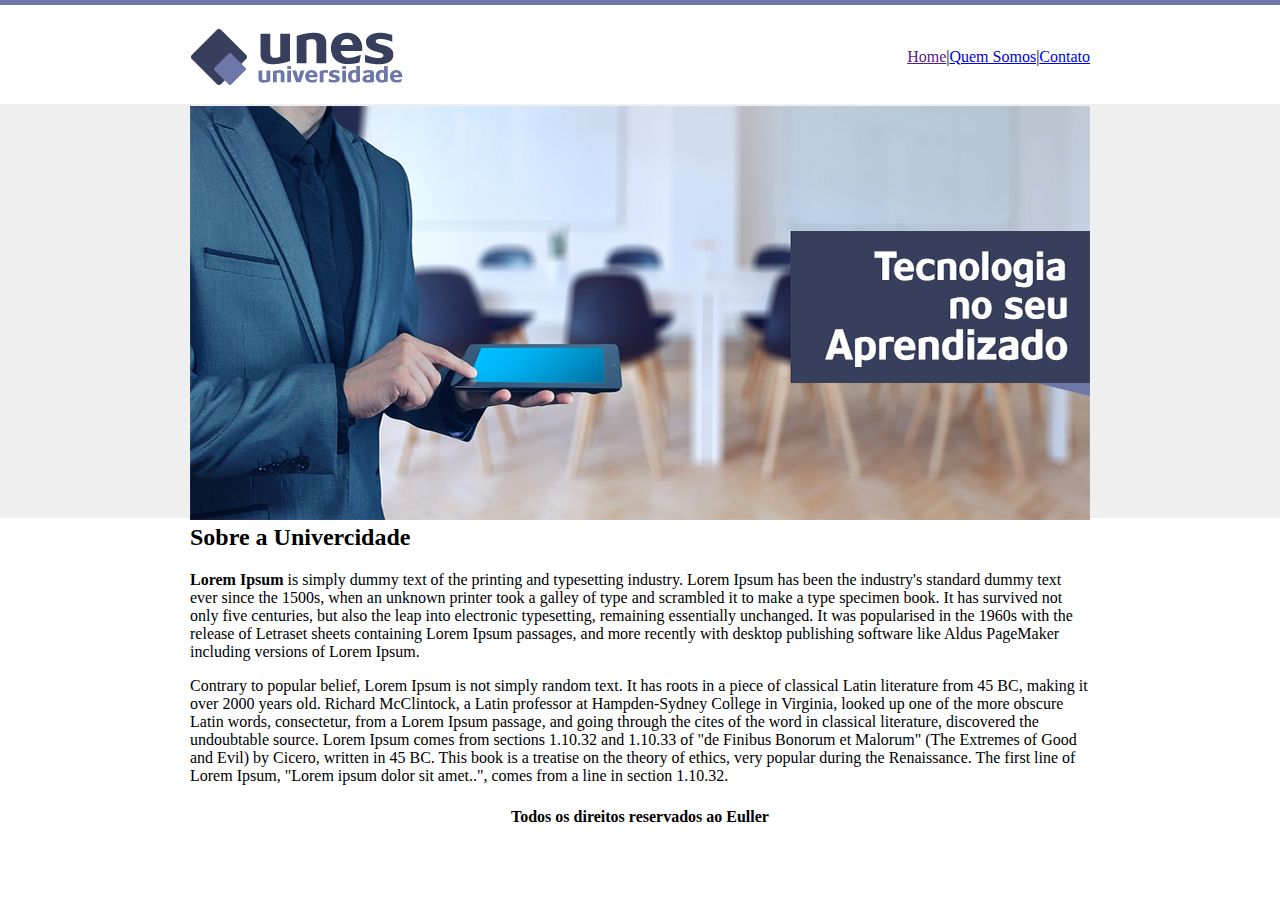
<file: Projeto_secao3/index.html>
<!doctype hmtl>
<!DOCTYPE html>
<html>
<head>
	<title>Unes - Pagina Principal</title>
	<meta charset="utf-8">
</head>

	<body background="imagens/fundo.png">
			<table border = "0" width="900" align="center">

			<tr>
				<td height="93"><img src="imagens/logo.png"></td>
				<td align="right"><a href="">Home</a>|<a href="Quem_somos.html">Quem Somos</a>|<a href="Contato.html">Contato</a></td>
			</tr>

			<tr>
				<td colspan="2">
					<img src="imagens/capa.png">
				</td>
			</tr>
			<tr>
				<td height="200" colspan="2">
					
					<h2>Sobre a Univercidade</h2>
					<p>
						<strong> Lorem Ipsum</strong> is simply dummy text of the printing and typesetting industry. Lorem Ipsum has been the industry's standard dummy text ever since the 1500s, when an unknown printer took a galley of type and scrambled it to make a type specimen book. It has survived not only five centuries, but also the leap into electronic typesetting, remaining essentially unchanged. It was popularised in the 1960s with the release of Letraset sheets containing Lorem Ipsum passages, and more recently with desktop publishing software like Aldus PageMaker including versions of Lorem Ipsum.
					</p>

					<p>
						Contrary to popular belief, Lorem Ipsum is not simply random text. It has roots in a piece of classical Latin literature from 45 BC, making it over 2000 years old. Richard McClintock, a Latin professor at Hampden-Sydney College in Virginia, looked up one of the more obscure Latin words, consectetur, from a Lorem Ipsum passage, and going through the cites of the word in classical literature, discovered the undoubtable source. Lorem Ipsum comes from sections 1.10.32 and 1.10.33 of "de Finibus Bonorum et Malorum" (The Extremes of Good and Evil) by Cicero, written in 45 BC. This book is a treatise on the theory of ethics, very popular during the Renaissance. The first line of Lorem Ipsum, "Lorem ipsum dolor sit amet..", comes from a line in section 1.10.32.
					</p>

				</td>
			</tr>

			<tr>
				
				<td height="80" colspan="2" align="center">
					<h4> Todos os direitos reservados ao Euller</h4>
				</td>
			</tr>

	</body>

</html>
</file>
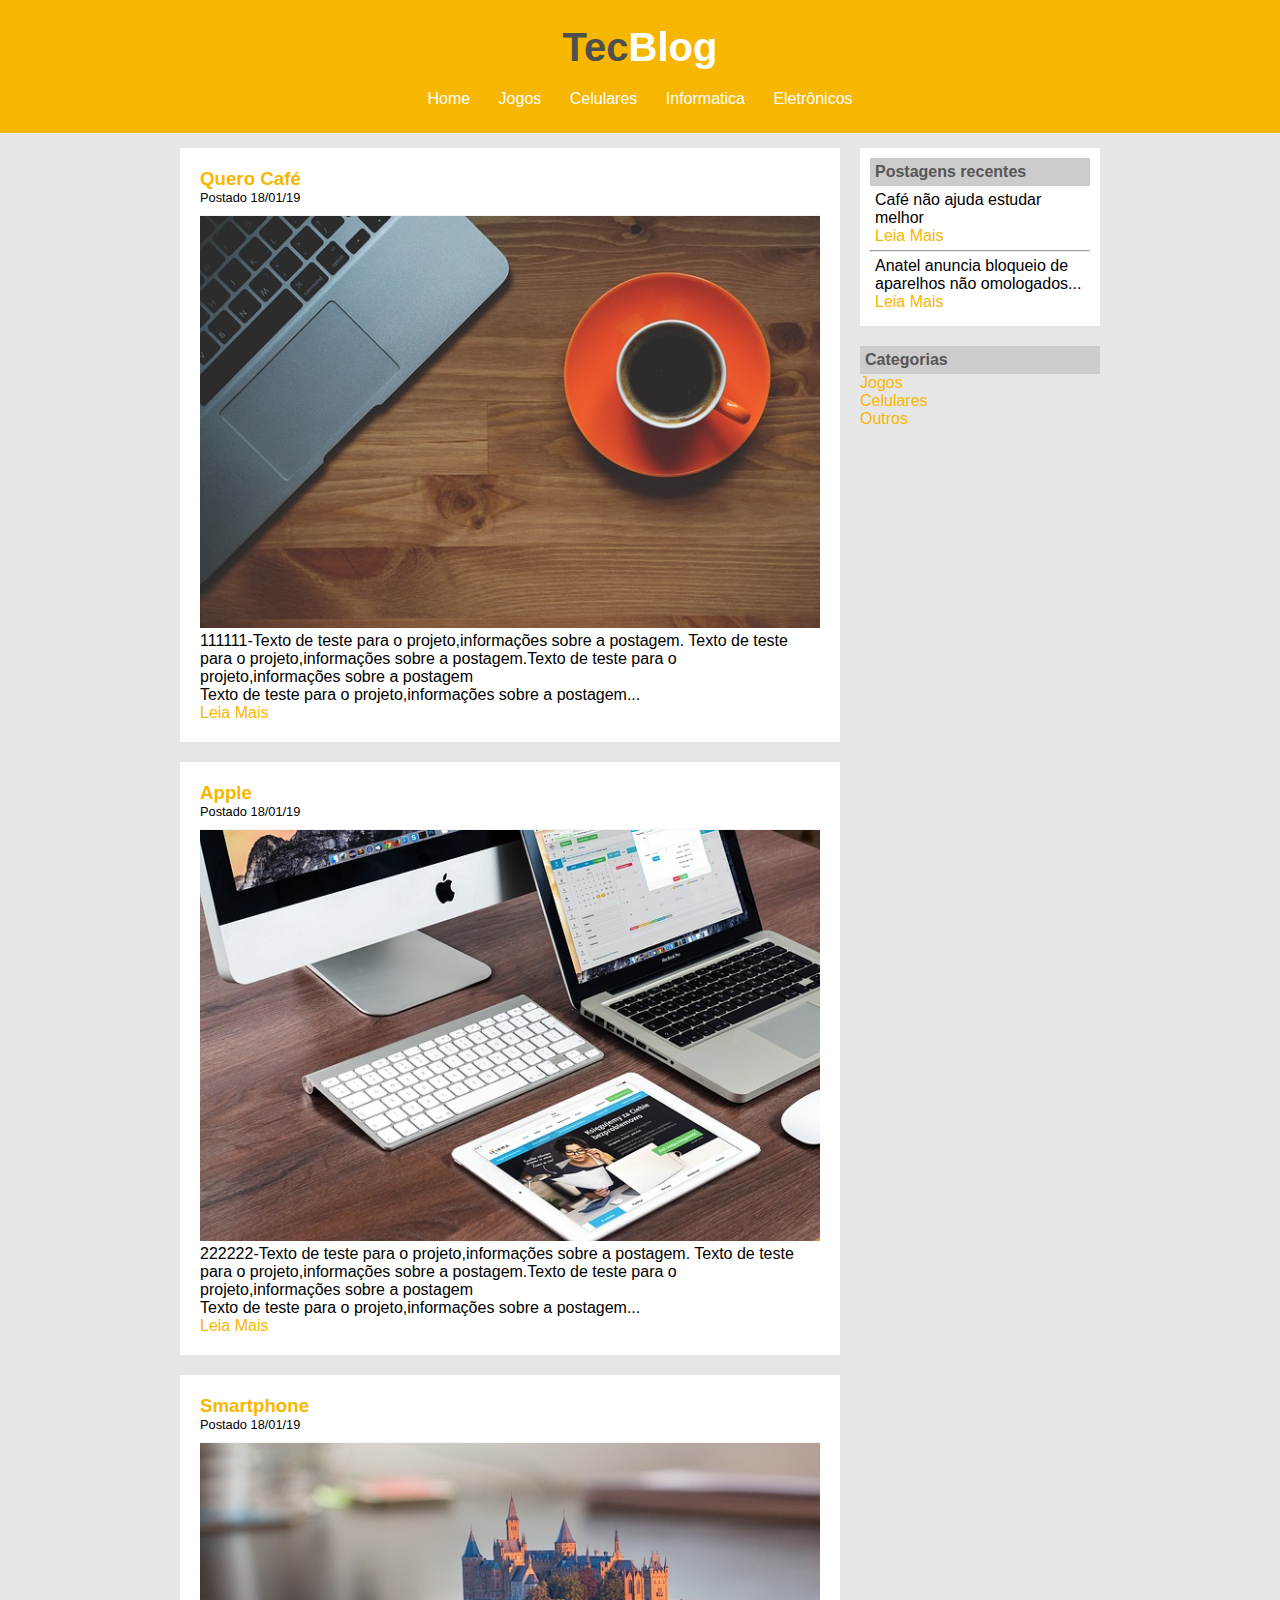
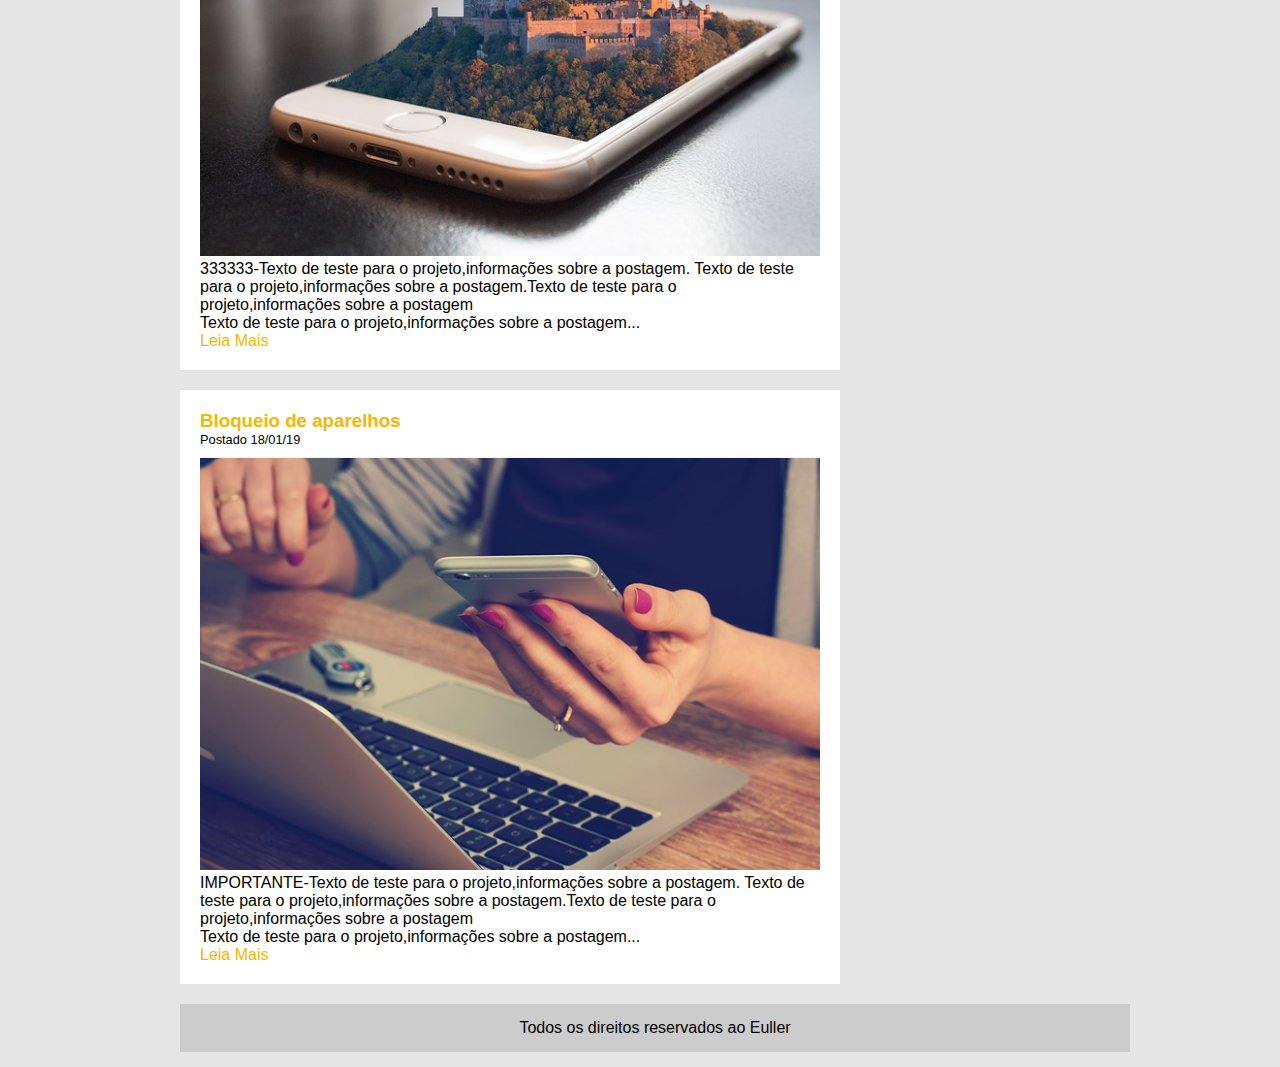
<file: Projeto_secao4/index.html>
<!DOCTYPE html>
<html>
<head>
	<title>
		TecBlog - O seu Blog de tecnologia
	</title>
	<meta charset="utf-8">
	<link rel="stylesheet" type="text/css" href="css/estilo.css">
</head>
<body>
<div id="area_cabecalho">
	<div id="area_logo">
		<h1>Tec<span class="branco">Blog</span></h1>
	</div>
	<div id="area_menu">
		<a href="index.html">Home</a>
		<a href="jogos.html">Jogos</a>
		<a href="celulares.html">Celulares</a>
		<a href="informatica.html">Informatica</a>
		<a href="">Eletrônicos</a>
	</div>
</div>
<div id="area_principal">
	<div id="postagens">
		<!-- postagem -->
		<div class="postagem">
			<h3>Quero Café</h3>
			<span class="datapostagem">Postado 18/01/19</span>
			<img width="620" src="Imagens/imagem1.jpg">
			<p>111111-Texto de teste para o projeto,informações sobre a postagem.
			Texto de teste para o projeto,informações sobre a postagem.Texto de teste para o projeto,informações sobre a postagem</p>
			<p>Texto de teste para o projeto,informações sobre a postagem...</p>
			<a href="postagem1.html">Leia Mais</a>
		</div>
		<!-- postagem -->
		<div class="postagem">
			<h3>Apple</h3>
			<span class="datapostagem">Postado 18/01/19</span>
			<img width="620" src="Imagens/imagem2.jpg">
			<p>222222-Texto de teste para o projeto,informações sobre a postagem.
			Texto de teste para o projeto,informações sobre a postagem.Texto de teste para o projeto,informações sobre a postagem</p>
			<p>Texto de teste para o projeto,informações sobre a postagem...</p>
			<a href="">Leia Mais</a>
		</div>
		<!-- Postagem2 -->
		<!-- postagem -->
		<div class="postagem">
			<h3>Smartphone</h3>
			<span class="datapostagem">Postado 18/01/19</span>
			<img width="620" src="Imagens/imagem3.jpg">
			<p>333333-Texto de teste para o projeto,informações sobre a postagem.
			Texto de teste para o projeto,informações sobre a postagem.Texto de teste para o projeto,informações sobre a postagem</p>
			<p>Texto de teste para o projeto,informações sobre a postagem...</p>
			<a href="">Leia Mais</a>
		</div>
		<!-- Postagem3 -->
		<!-- postagem -->
		<div class="postagem">
			<h3>Bloqueio de aparelhos</h3>
			<span class="datapostagem">Postado 18/01/19</span>
			<img width="620" src="Imagens/imagem4.jpg">
			<p>IMPORTANTE-Texto de teste para o projeto,informações sobre a postagem.
			Texto de teste para o projeto,informações sobre a postagem.Texto de teste para o projeto,informações sobre a postagem</p>
			<p>Texto de teste para o projeto,informações sobre a postagem...</p>
			<a href="">Leia Mais</a>
		</div>
		<!-- Postagem4 -->
	</div>
	<div id="lateral">
		<div class="Conteudo_lateral">
			<h4>Postagens recentes</h4>
			<div class="postagem_lateral">
				Café não ajuda estudar melhor
				<br>
				<a href="postagem1.html">Leia Mais</a>
			</div>
			<hr>
			<div class="postagem_lateral">
				Anatel anuncia bloqueio de aparelhos não omologados...
				<br>
				<a href="postagem1.html">Leia Mais</a>
			</div>
		</div>
		<div class="categorias">
			<h4> Categorias </h4>
			<a href="jogos.html">Jogos</a><br>
			<a href="celulares.html">Celulares</a><br>
			<a href="">Outros</a><br>
		</div>
	</div>
	<div id="rodape">
		Todos os direitos reservados ao Euller
	</div>
</div>



</body>
</html>
</file>
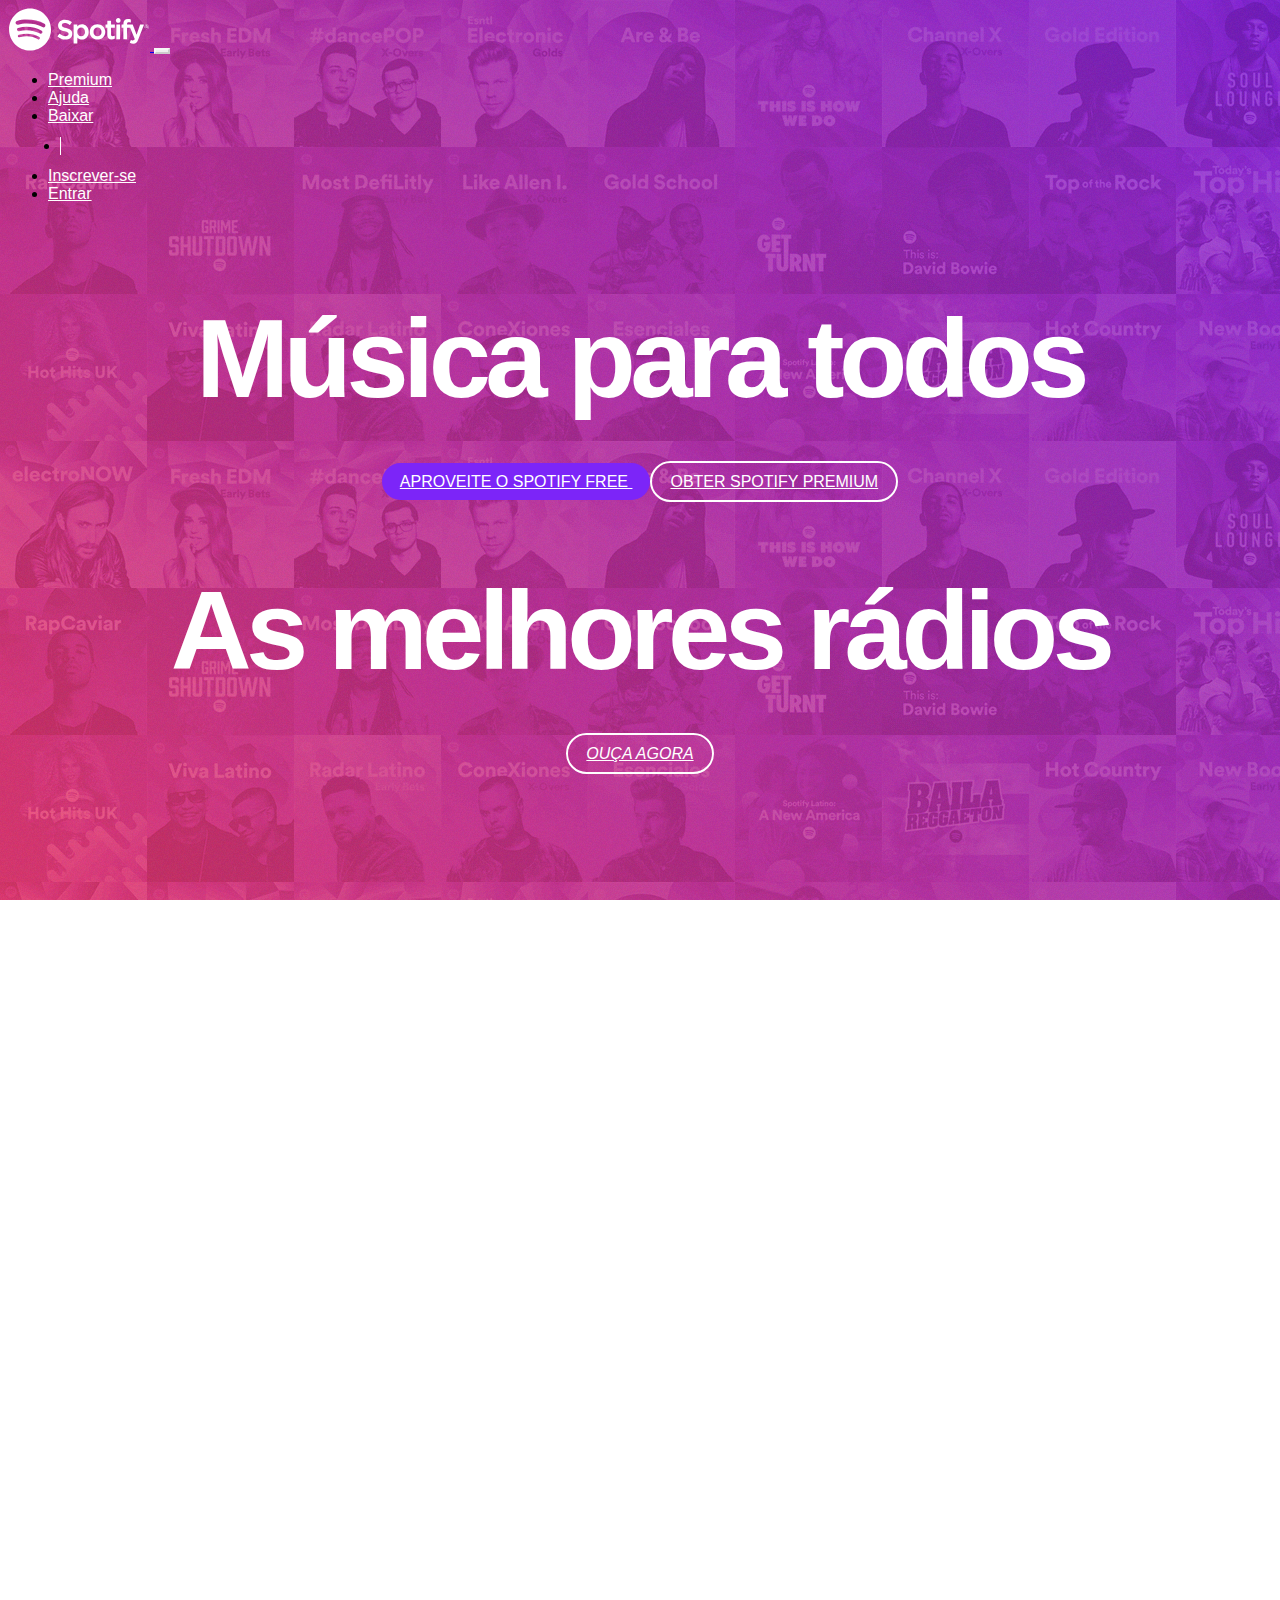
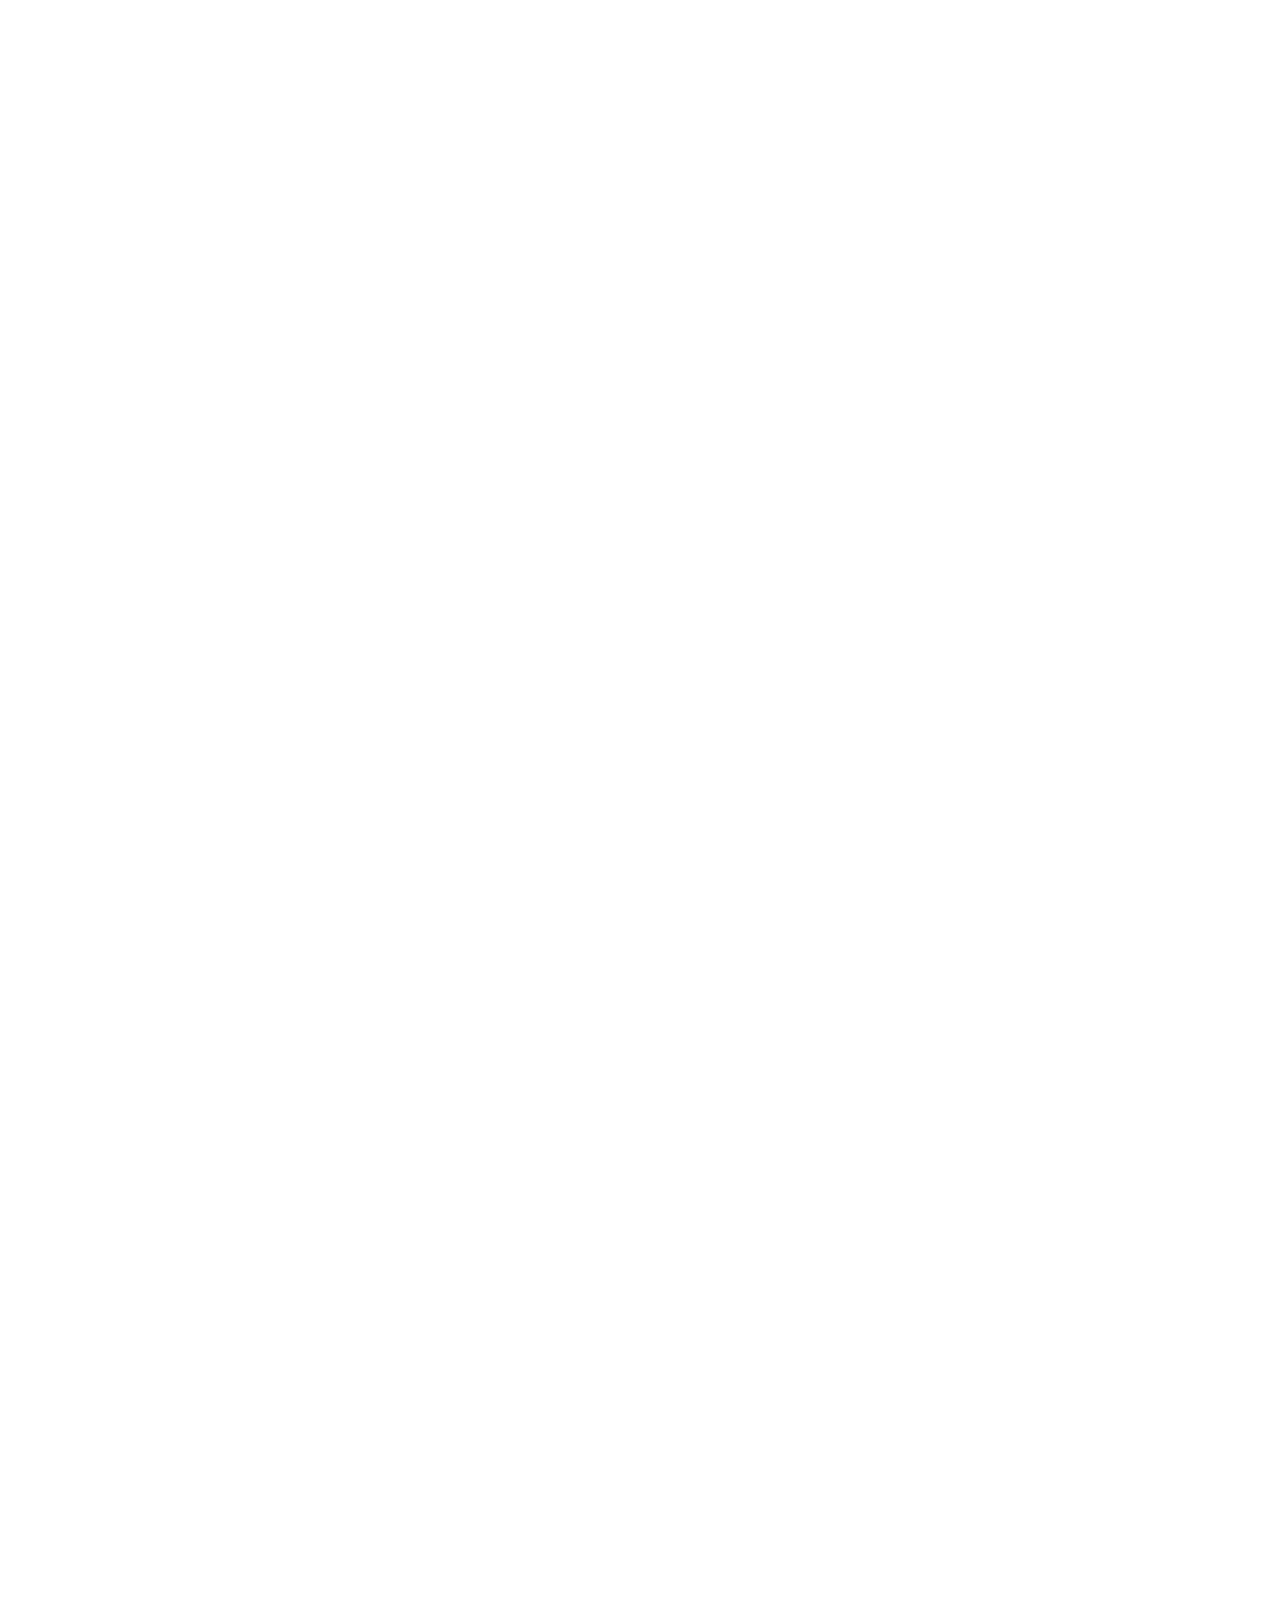
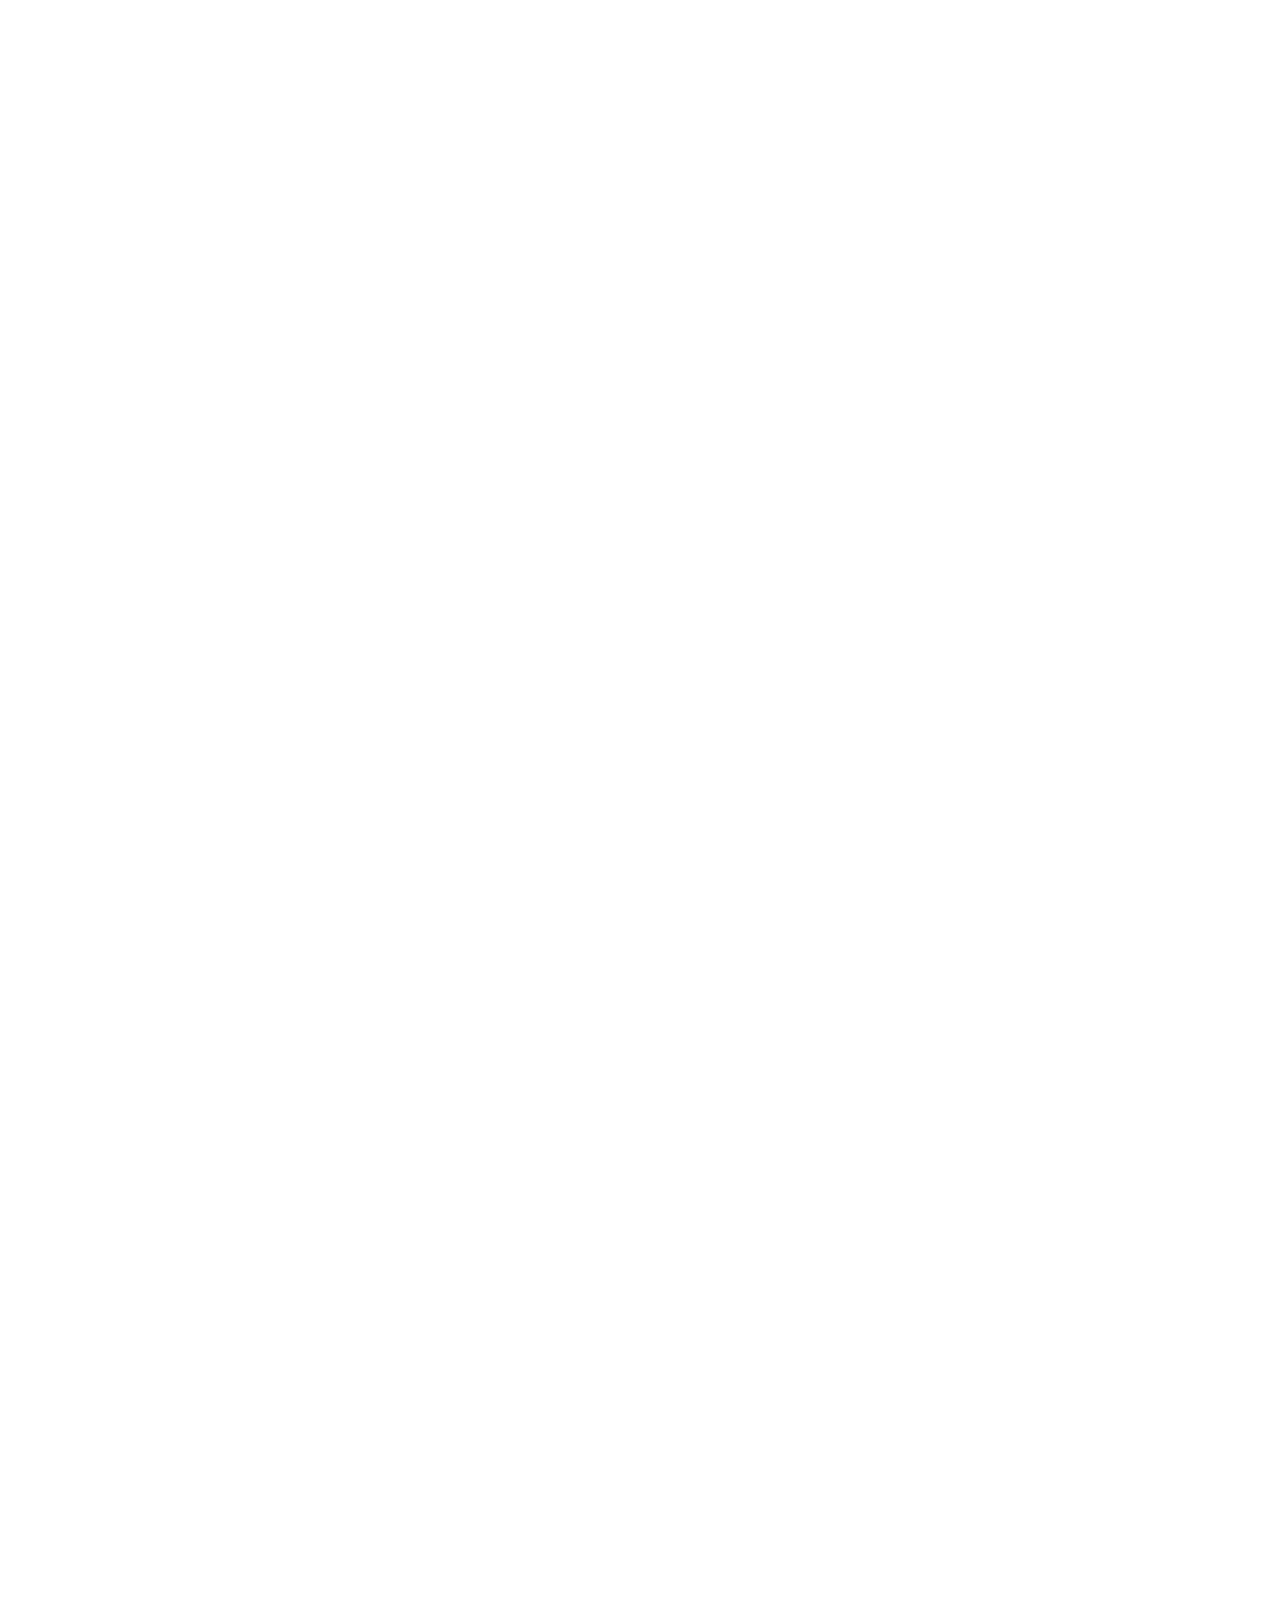
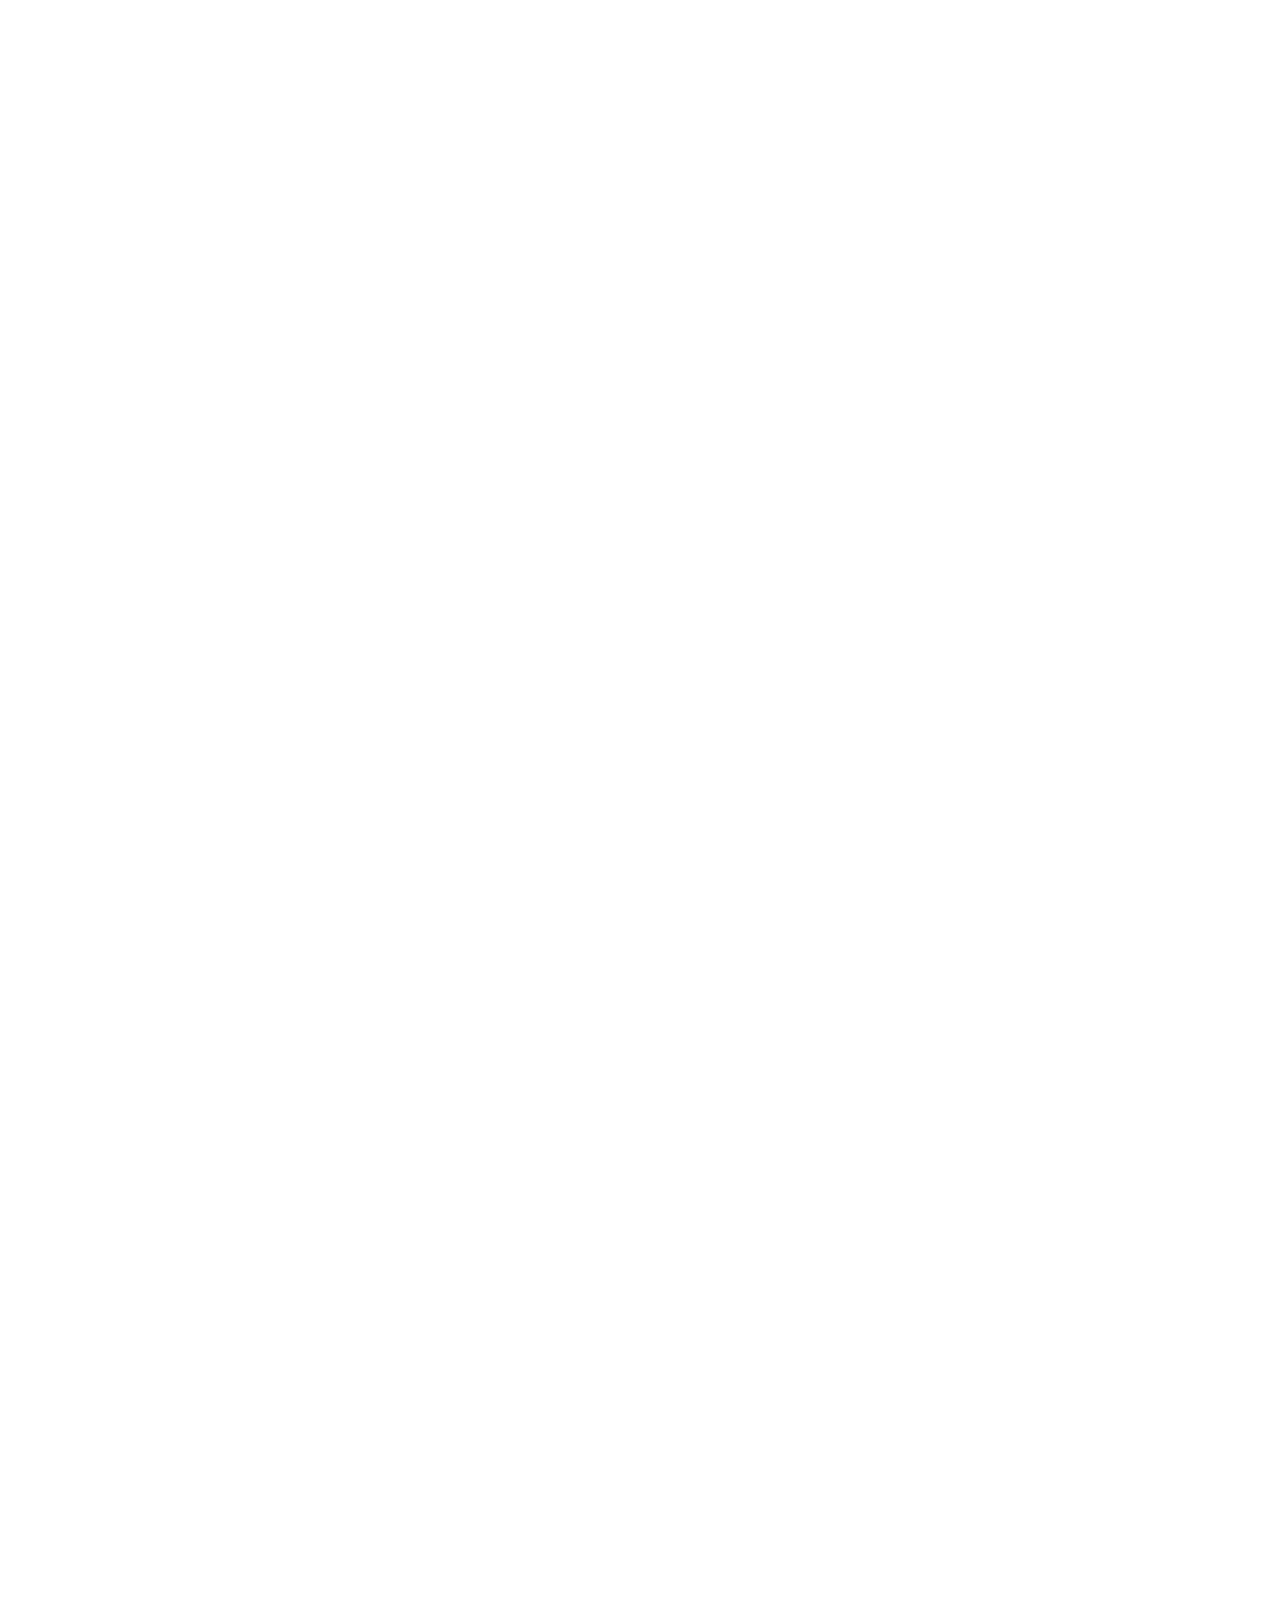
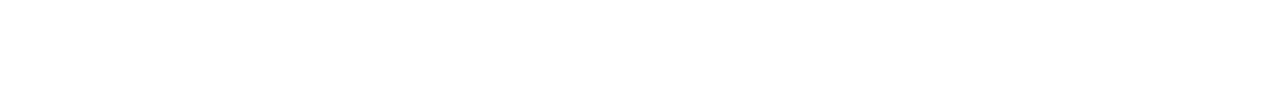
<file: Site_Spotify/projeto-inicial-spotify/index.html>
<!DOCTYPE html>
<html lang="pt-br">
  <head>
    <!-- Meta tags Obrigatórias -->
    <meta charset="utf-8">
    <meta name="viewport" content="width=device-width, initial-scale=1, shrink-to-fit=no">

    <!-- Bootstrap CSS -->
    <link rel="stylesheet" href="https://stackpath.bootstrapcdn.com/bootstrap/4.1.3/css/bootstrap.min.css" integrity="sha384-MCw98/SFnGE8fJT3GXwEOngsV7Zt27NXFoaoApmYm81iuXoPkFOJwJ8ERdknLPMO" crossorigin="anonymous">

    <!-- Font Awesome -->
    <link rel="stylesheet" href="https://use.fontawesome.com/releases/v5.3.1/css/all.css" integrity="sha384-mzrmE5qonljUremFsqc01SB46JvROS7bZs3IO2EmfFsd15uHvIt+Y8vEf7N7fWAU" crossorigin="anonymous">

    <!-- HTML5Shiv -->
    <!--[if lt IE 9]>
      <script src="https://oss.maxcdn.com/html5shiv/3.7.2/html5shiv.min.js"></script>
    <![endif]-->

    <!-- Estilo customizado -->
    <link rel="stylesheet" type="text/css" href="css/estilo.css">

    <title>Música para todos - Spotify</title>
    <link rel="icon"  href="imagens/favicon.png">
  </head>
  <body>
    
    <header> <!-- cabeçalho -->
      <nav class="navbar navbar-expand-md navbar-light fixed-top navbar-transparente" >
        <div class="container">
          <a href="index.html" class="navbar-brand">
          <img src="imagens/spotify.svg" width="142">
        </a>
        <button class="navbar-toggler" data-toggle="collapse" data-target="#nav-principal">
          <i class="fas fa-bars text-white"> </i>
        </button>
        <div class="collapse navbar-collapse" id="nav-principal">
          <ul class="navbar-nav ml-auto">
            <li class="nav-item">
              <a href="" class="nav-link">Premium</a>
            </li>
            <li class="nav-item">
              <a href="" class="nav-link">Ajuda</a>
            </li>
            <li class="nav-item">
              <a href="" class="nav-link">Baixar</a>
            </li>
            <li class="nav-item divisor"></li>
            <li class="nav-item">
              <a href="" class="nav-link">Inscrever-se</a>
            </li>
            <li class="nav-item">
              <a href="" class="nav-link">Entrar</a>
            </li>
          </ul>
          
        </div>
        </div>
      </nav>
    </header>
    <!---->
    <!-- Home -->
 <section id="home" class="d-flex">
      <div class="container align-self-center">
        <div class="row">
          <div class="col-md-12 capa">
            
            <div id="carousel-spotify" class="carousel slide" data-ride="carousel">

              <div class="carousel-inner">

                <div class="carousel-item active">
                  <h1>Música para todos</h1>
                 <a href="" class="btn btn-lg btn-custom btn-roxo">
                  Aproveite o Spotify Free
                  </a>

                  <a href="" class="btn btn-lg btn-custom btn-branco">
                  Obter Spotify Premium
                 </a>
                </div>

                <div class="carousel-item">
                  <h1>As melhores rádios</h1>
                 <a href="" class="btn btn-lg btn-custom btn-branco">
                  <i class="fas fa-music"> Ouça agora</i>
                  </a>

                </div>
              </div>
              <a href="#carousel-spotify" class="carousel-control-prev" data-slide="prev">
              <i class="fas fa-angle-left fa-3x"> 
              </i></a>
              <a href="#carousel-spotify" class="carousel-control-next" data-slide="next">
              <i class="fas fa-angle-right fa-3x"> 
              </i></a>


            </div>

          </div>
        </div>
      </div>
    </section>
    <!-- fim do Home -->

    <!-- conteudo -->

    <section id="servicos" class="caixa">
      <div class="container">
        <div class="row">
          <div class="col-md-6">
            <div class="row albuns">
              <div class="col-md-6">
                <img src="imagens/img1.jpg" class="img-fluid d-none d-md-block d-md-block">
              </div>
              <div class="col-md-6">
                <img src="imagens/img2.jpg" class="img-fluid d-none d-md-block">
              </div>
            </div>
            <div class="row albuns">
              <div class="col-md-6">
                <img src="imagens/img3.jpg" class="img-fluid d-none d-md-block">
              </div>
              <div class="col-md-6">
                <img src="imagens/img4.jpg" class="img-fluid d-none d-md-block">
              </div>
            </div>
          </div>
          <div class="col-md-6">
            
            <h2>O que o Spotify tem?</h2>

            <h3>Músicas</h3>
            <p>O Spotify tem milhões de músicas. Escute seus sons favoritos, descubra novas músicas e reúna seus favoritos em um só lugar.</p>

            <h3>Playlists</h3>
            <p>No Spotify você encontra uma playlist para cada momento. Todas feitas por fanáticos e especialistas da música.</p>

            <h3>Novos lançamentos</h3>
            <p>Escute os novos lançamentos de singles e álbuns da semana e veja o que está bombando no Top 50.</p>

          </div>
        </div>
      </div>
    </section>

    <section id="recursos" class="caixa">
      <div class="container">
        <div class="row">
          <div class="col-md-4">

            <h2>Fácil</h2>
            <h3>Buscar</h3>
            <p>Já sabe o que quer escutar? É só procurar e apertar o play.
            </p>

            <h3>Navegar</h3>
            <p>Veja os novos lançamentos, o que está bombando nas paradas e as melhores playlists para o seu momento.
            </p>

            <h3>Descobrir</h3>
            <p>Curta músicas novas toda segunda-feira com uma playlist personalizada pra você. Ou relaxe e curta uma das rádios.
            </p>

          </div>
          <div class="col-md-8">
            <div class="row rotacionar">
              <div class="col-md-6">
                <img src="imagens/iphone1.png" class="img-fluid d-none d-md-block">
              </div>
              <div class="col-md-6">
                <img src="imagens/iphone2.png" class="img-fluid d-none d-md-block">
              </div>
            </div>
          </div>
        </div>
      </div>
    </section>
<!-- Rodape --------->
    <footer>
      <div class="container">
        <div class="row">
          <div class="col-md-2">
            <img src="imagens/spotify.svg" width="142">
          </div>
          <div class="col-md-2">
            <h4>company</h4>
            <ul class="navbar-nav">
              <li><a href="">Sobre</a></li>
              <li><a href="">Empregos</a></li>
              <li><a href="">Imprensa</a></li>
              <li><a href="">Novidades</a></li>
            </ul>
          </div>
          <div class="col-md-2">
            <h4>comunidades</h4>
            <ul class="navbar-nav">
              <li><a href="">Artistas</a></li>
              <li><a href="">Desenvolvedores</a></li>
              <li><a href="">Marcas</a></li>
            </ul>
          </div>
          <div class="col-md-2">
            <h4>links uteis</h4>
            <ul class="navbar-nav">
              <li><a href="">Ajuda</a></li>
              <li><a href="">Presentes</a></li>
              <li><a href="">Player da web</a></li>
            </ul>
          </div>
          <div class="col-md-4">
            <ul>
              <li>
                <a href=""><img src="imagens/facebook.png"></a>
              </li>
              <li>
                <a href=""><img src="imagens/twitter.png"></a>
              </li>
              <li>
                <a href=""><img src="imagens/instagram.png"></a>
              </li>
            </ul>
          </div>
        </div>
      </div>
    </footer>

    <!-- fim do conteudo -->

    <!-- JavaScript (Opcional) -->
    <!-- jQuery primeiro, depois Popper.js, depois Bootstrap JS -->
    <script src="https://code.jquery.com/jquery-3.3.1.slim.min.js" integrity="sha384-q8i/X+965DzO0rT7abK41JStQIAqVgRVzpbzo5smXKp4YfRvH+8abtTE1Pi6jizo" crossorigin="anonymous"></script>
    <script src="https://cdnjs.cloudflare.com/ajax/libs/popper.js/1.14.3/umd/popper.min.js" integrity="sha384-ZMP7rVo3mIykV+2+9J3UJ46jBk0WLaUAdn689aCwoqbBJiSnjAK/l8WvCWPIPm49" crossorigin="anonymous"></script>
    <script src="https://stackpath.bootstrapcdn.com/bootstrap/4.1.3/js/bootstrap.min.js" integrity="sha384-ChfqqxuZUCnJSK3+MXmPNIyE6ZbWh2IMqE241rYiqJxyMiZ6OW/JmZQ5stwEULTy" crossorigin="anonymous"></script>
  </body>
</html>
</file>
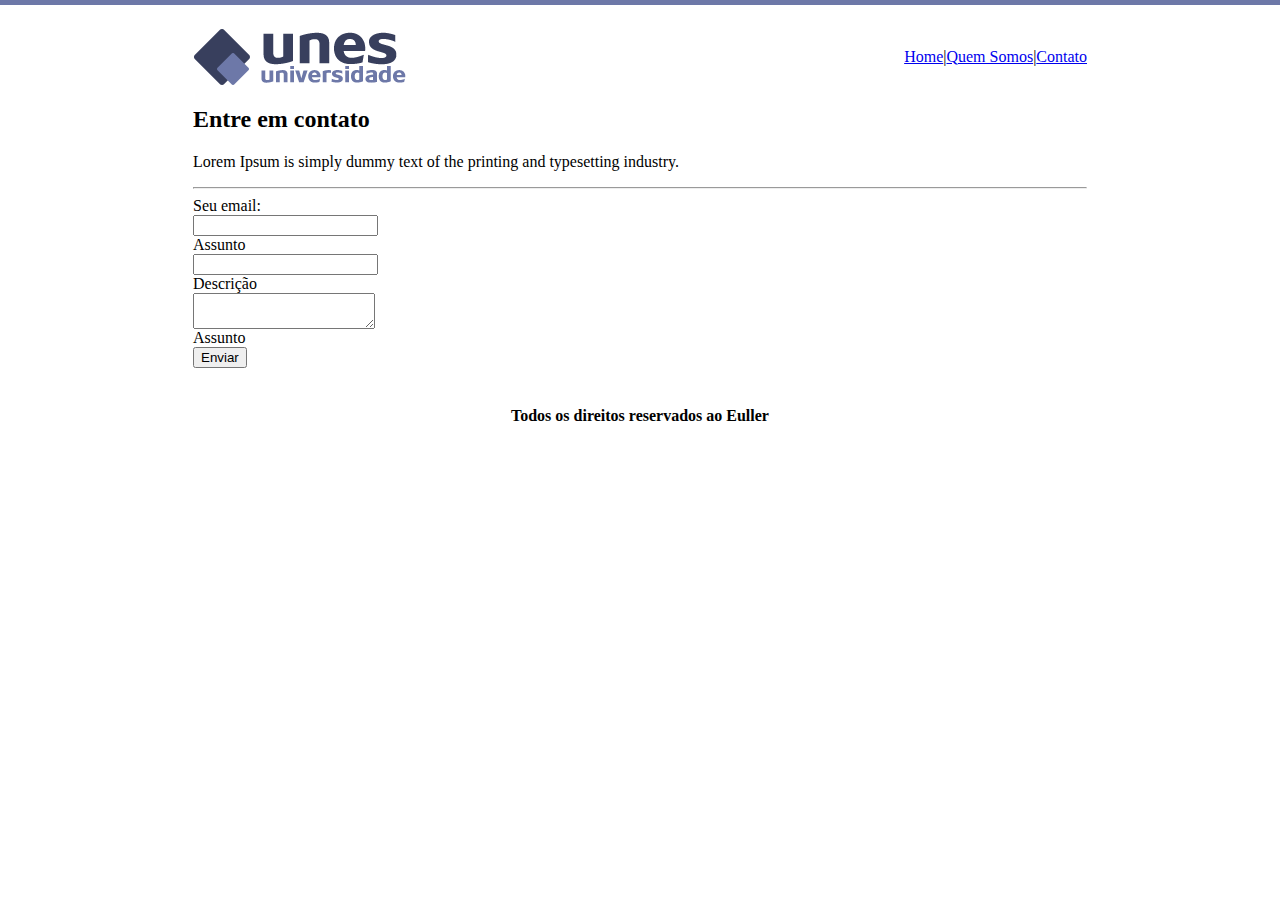
<file: Projeto_secao3/Contato.html>
<!doctype hmtl>
<!DOCTYPE html>
<html>
<head>
	<title>Unes - Quem Somos</title>
	<meta charset="utf-8">
</head>

	<body background="imagens/fundo2.png">
			<table border = "0" width="900" align="center">

			<tr>
				<td height="93"><img src="imagens/logo.png"></td>
				<td align="right"><a href="index.html">Home</a>|<a href="Quem_somos.html">Quem Somos</a>|<a href="Contato.html">Contato</a></td>
			</tr>

			<tr>
				<td height="200" colspan="2">
					
					<h2>Entre em contato</h2>
					<p>  Lorem Ipsum is simply dummy text of the printing and typesetting industry.</p>
			
					<hr>

					<form>
						Seu email:<br>
						<input type="text" name="email">
						<br>
						Assunto <br>
						<input type="text" name="asuunto">
						<br>
						Descrição <br>
						<textarea></textarea>
						<br>
						Assunto <br>
						<input type="submit" value="Enviar">


					</form>
					

				</td>
			</tr>

			<tr>
				
				<td height="80" colspan="2" align="center">
					<h4> Todos os direitos reservados ao Euller</h4>
				</td>
			</tr>

	</body>

</html>
</file>
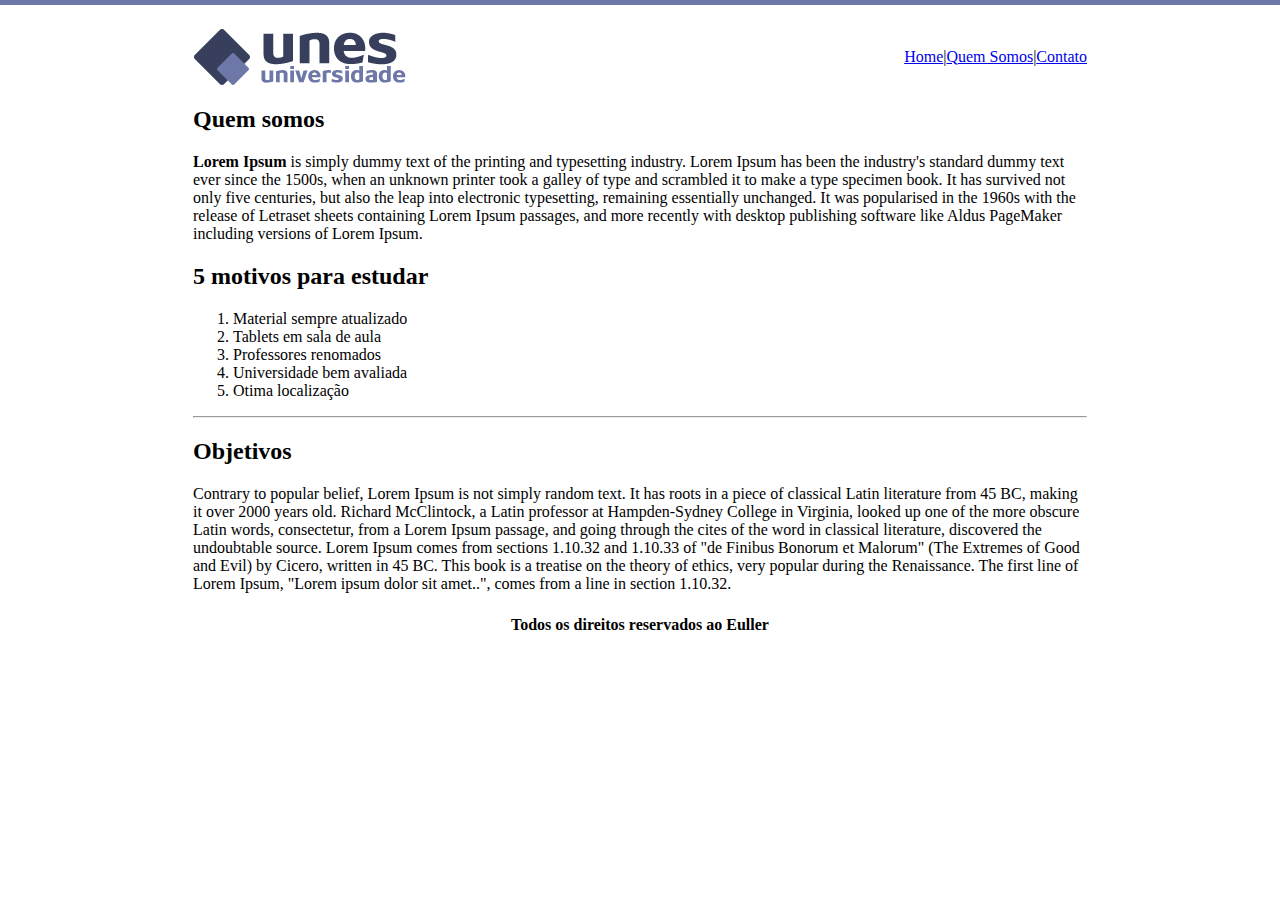
<file: Projeto_secao3/Quem_somos.html>
<!doctype hmtl>
<!DOCTYPE html>
<html>
<head>
	<title>Unes - Quem Somos</title>
	<meta charset="utf-8">
</head>

	<body background="imagens/fundo2.png">
			<table border = "0" width="900" align="center">

			<tr>
				<td height="93"><img src="imagens/logo.png"></td>
				<td align="right"><a href="index.html">Home</a>|<a href="Quem_somos.html">Quem Somos</a>|<a href="Contato.html">Contato</a></td>
			</tr>

			<tr>
				<td height="200" colspan="2">
					
					<h2>Quem somos</h2>
					<p>
						<strong> Lorem Ipsum</strong> is simply dummy text of the printing and typesetting industry. Lorem Ipsum has been the industry's standard dummy text ever since the 1500s, when an unknown printer took a galley of type and scrambled it to make a type specimen book. It has survived not only five centuries, but also the leap into electronic typesetting, remaining essentially unchanged. It was popularised in the 1960s with the release of Letraset sheets containing Lorem Ipsum passages, and more recently with desktop publishing software like Aldus PageMaker including versions of Lorem Ipsum.
					</p>

					<h2> 5 motivos para estudar</h2>
					<ol>
						<li>Material sempre atualizado</li>
						<li>Tablets em sala de aula</li>
						<li>Professores renomados</li>
						<li>Universidade bem avaliada</li>
						<li>Otima localização</li>
					</ol>

					<hr>

					<h2>Objetivos</h2>

					<p>
						Contrary to popular belief, Lorem Ipsum is not simply random text. It has roots in a piece of classical Latin literature from 45 BC, making it over 2000 years old. Richard McClintock, a Latin professor at Hampden-Sydney College in Virginia, looked up one of the more obscure Latin words, consectetur, from a Lorem Ipsum passage, and going through the cites of the word in classical literature, discovered the undoubtable source. Lorem Ipsum comes from sections 1.10.32 and 1.10.33 of "de Finibus Bonorum et Malorum" (The Extremes of Good and Evil) by Cicero, written in 45 BC. This book is a treatise on the theory of ethics, very popular during the Renaissance. The first line of Lorem Ipsum, "Lorem ipsum dolor sit amet..", comes from a line in section 1.10.32.
					</p>

				</td>
			</tr>

			<tr>
				
				<td height="80" colspan="2" align="center">
					<h4> Todos os direitos reservados ao Euller</h4>
				</td>
			</tr>

	</body>

</html>
</file>
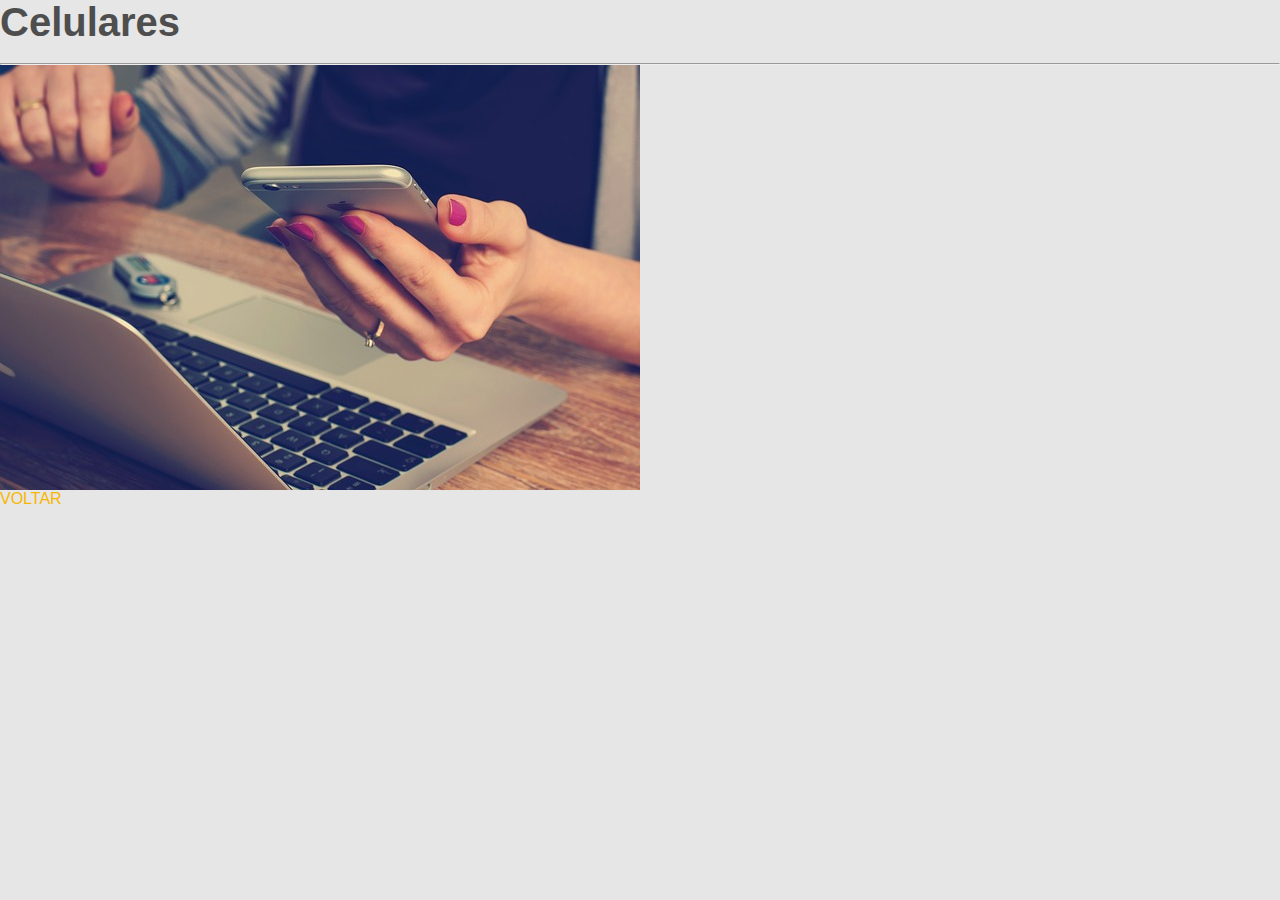
<file: Projeto_secao4/celulares.html>
<!DOCTYPE html>
<html>
<head>
	<title>Celulares</title>
	<meta charset="utf-8">
	<link rel="stylesheet" type="text/css" href="css/estilo.css">
</head>
<body>
<h1>Celulares</h1>
<br>
<hr>
<img align="center" src="Imagens/imagem4.jpg">
<br>

<a  href="index.html">VOLTAR</a>
</body>
</html>
</file>
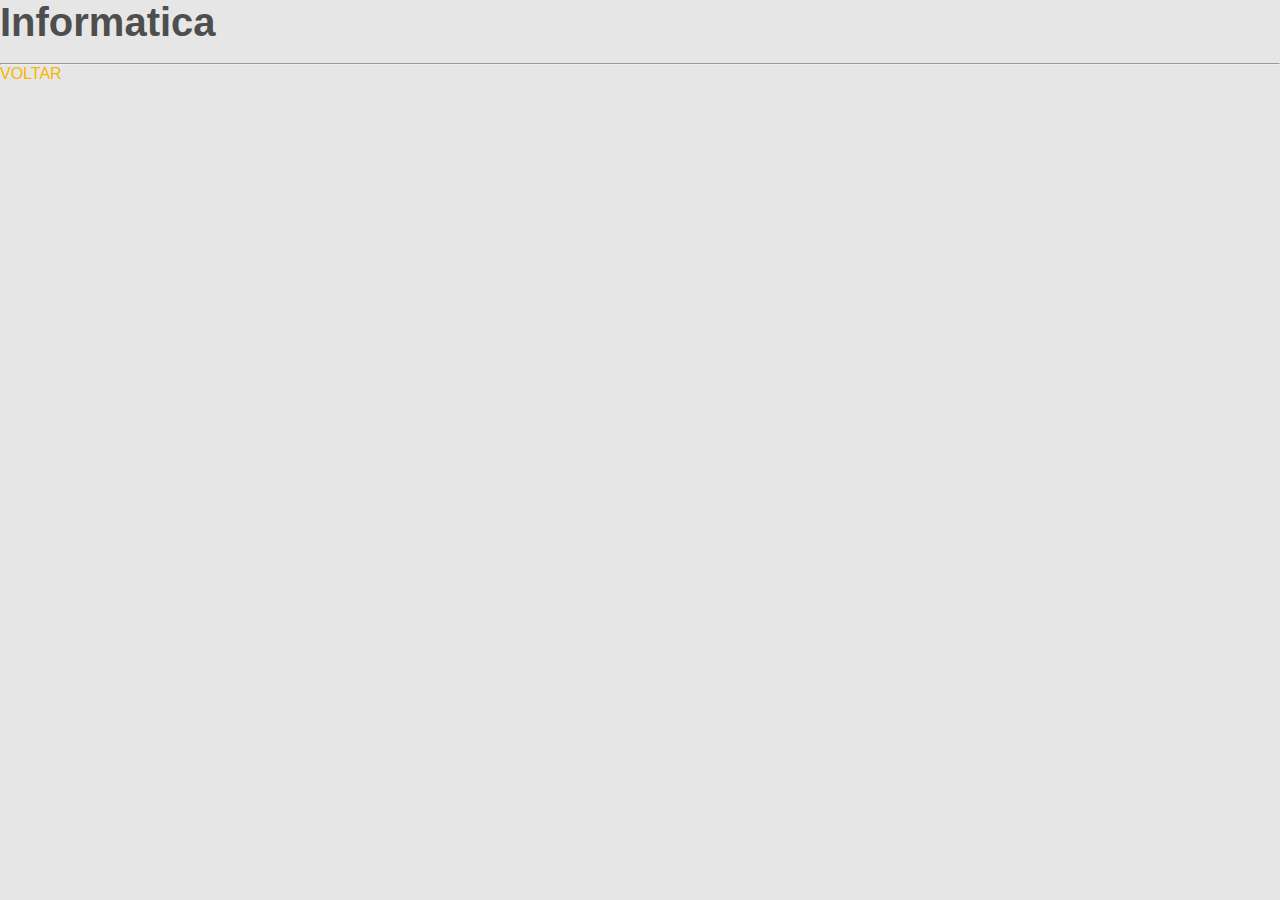
<file: Projeto_secao4/informatica.html>
<!DOCTYPE html>
<html>
<head>
	<title>Informatica</title>
	<meta charset="utf-8">
	<link rel="stylesheet" type="text/css" href="css/estilo.css">
</head>
<body>
<h1>Informatica</h1>
<br>
<hr>
<a href="index.html">VOLTAR</a>
</body>
</html>
</file>
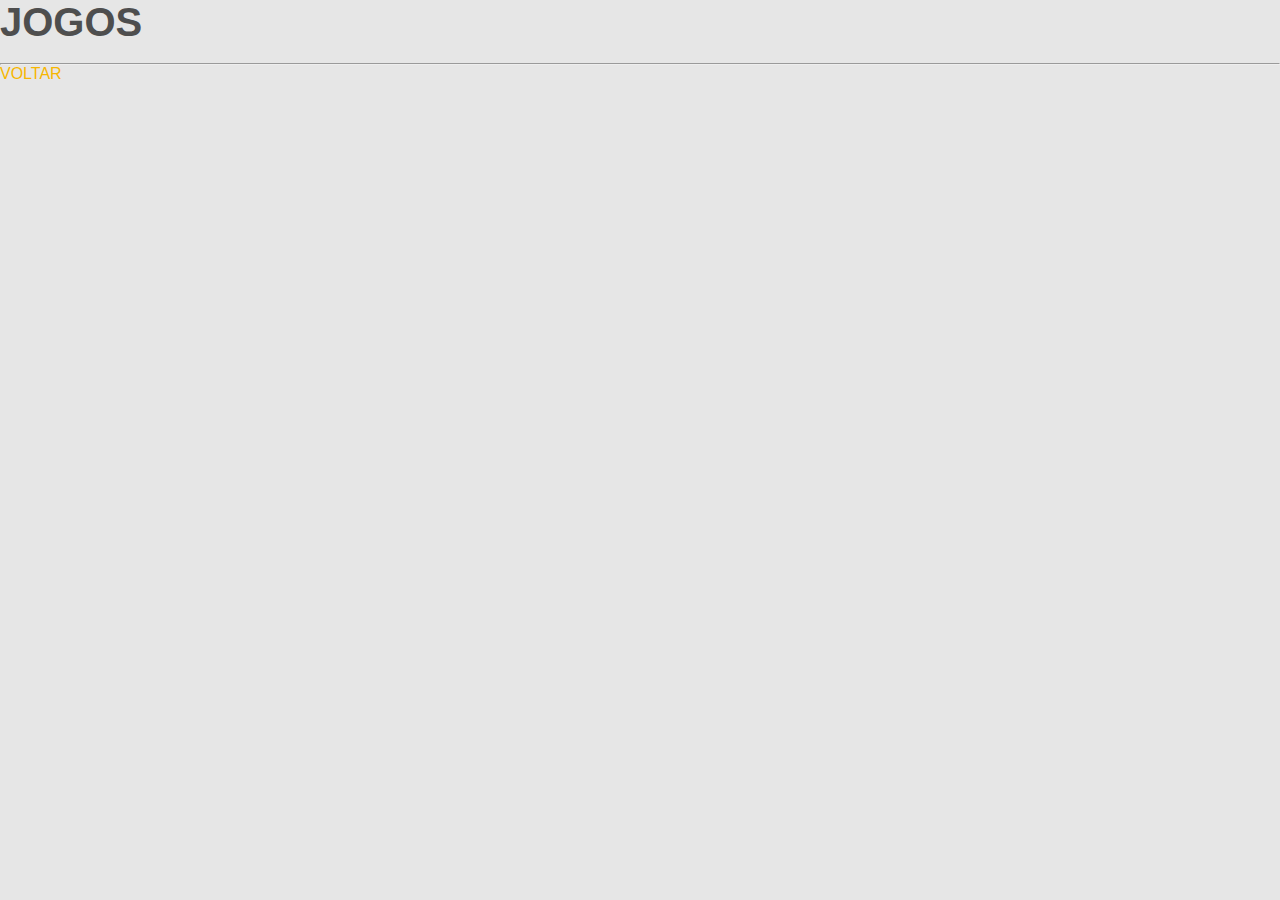
<file: Projeto_secao4/jogos.html>
<!DOCTYPE html>
<html>
<head>
	<title>Jogos</title>
	<meta charset="utf-8">
	<link rel="stylesheet" type="text/css" href="css/estilo.css">
</head>
<body>
<h1>JOGOS</h1>
<br>
<hr>
<a href="index.html">VOLTAR</a>
</body>
</html>
</file>
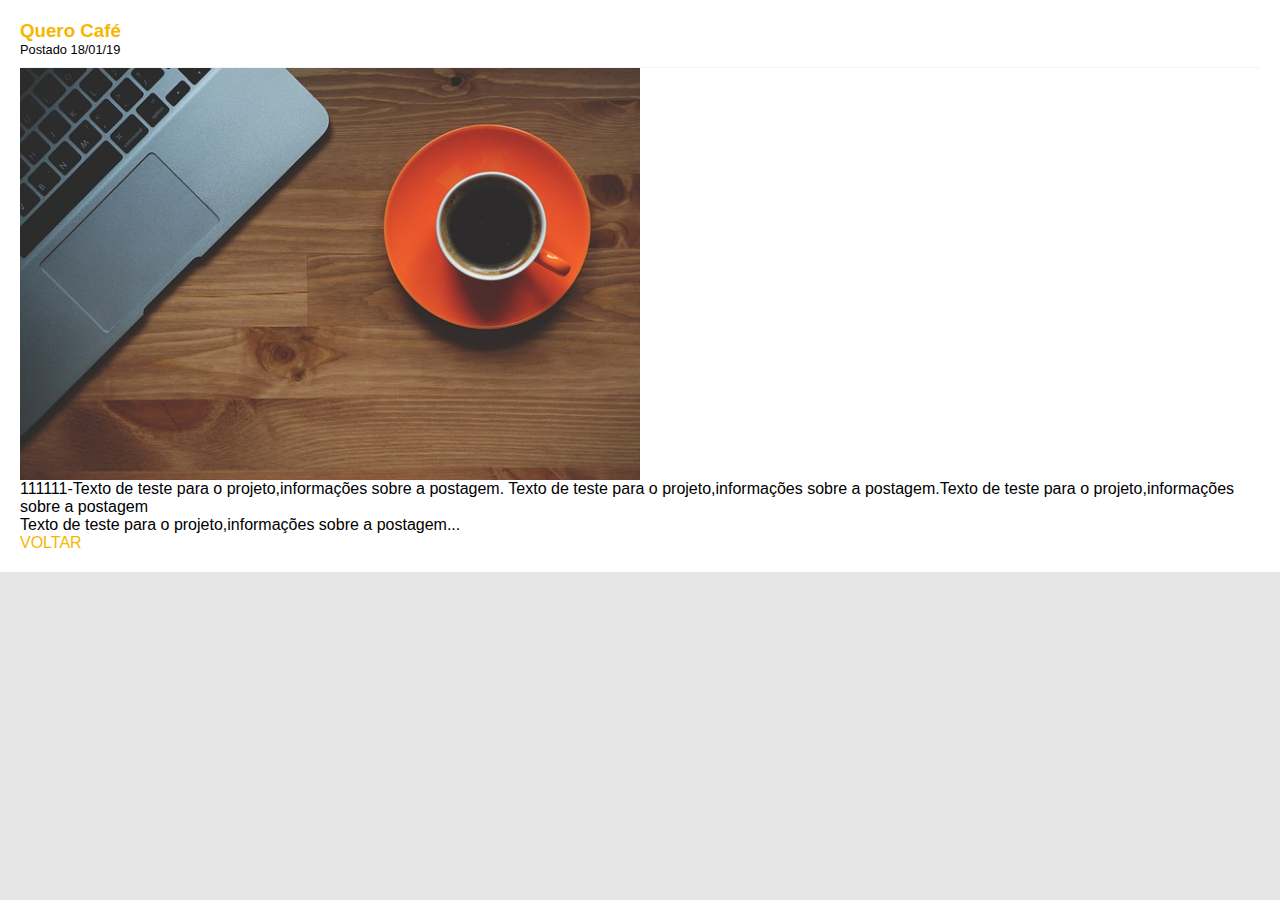
<file: Projeto_secao4/postagem1.html>
<!DOCTYPE html>
<html>
<head>
	<title>Post1</title>
	<meta charset="utf-8">
	<link rel="stylesheet" type="text/css" href="css/estilo.css">

</head>
<body>
<div class="postagem">
			<h3>Quero Café</h3>
			<span class="datapostagem">Postado 18/01/19</span>
			<img align="center" width="620" src="Imagens/imagem1.jpg">
			<p>111111-Texto de teste para o projeto,informações sobre a postagem.
			Texto de teste para o projeto,informações sobre a postagem.Texto de teste para o projeto,informações sobre a postagem</p>
			<p>Texto de teste para o projeto,informações sobre a postagem...</p>
			<a href="index.html">VOLTAR</a>
		</div>
</body>
</html>
</file>
<file: Projeto_secao4/css/estilo.css>
/*Limpando*/
* {
	margin: 0;
	padding: 0;
}
body
{
	font-size: 1em;
	font-family: "Arial",Helvetica,sans-serif;
	background: #e6e6e6;
}
/*layout*/

#area_cabecalho
{
	background-color: #f7b600;
	padding: 15px;
	text-align: center;
}
#area_logo
{
padding: 10px;
}
#area_menu
{
	padding: 10px;
}
/*gerais*/
h1{
	color: #4e4e4e;
	font-size: 2.5em;
}
h3{
	color: #f7b600;	
}
h4{
	color: #565656;
	background: #CCC;
	padding: 5px;
}
.branco{
	color: white;
}
.datapostagem
{
	font-size: 0.8em;
	border-bottom: 1px solid #f4f4f4;
	padding-bottom: 10px;
	margin-bottom 10px;
	display: block;
}
/*

*/
#area_principal
{
	padding: 15px;
	width: 920px;
	margin: 0 auto;
}
#postagens
{
	width: 660px;
	float: left;
}
.postagem
{
	padding: 20px;
	margin-bottom: 20px;
	background: white;
}
#lateral
{
	width: 240px;
	float: right;
}
.Conteudo_lateral
{
	background: white;
	padding: 10px;
	margin-bottom: 20px;

}
.postagem_lateral
{
	font-size: 1em;
	padding: 5px;
}
#rodape
{
	clear: both;
	text-align: center;
	padding: 15px;
	background: #CCC;
	width: 920px;
}
/* Formatação do menu */

a {
	text-decoration: none;	
}
a:link,  a:visited {
	color: #f7b600;
}
a:hover {
	text-decoration: underline;
}


#area_cabecalho a:link, #area_cabecalho a:visited {
	color: #FFF;
	padding: 8px 12px;
}

#area_cabecalho a:hover {
	color: #f7b600;
	background: #FFF;
	text-decoration: none;
}
</file>
<file: Site_Spotify/projeto-inicial-spotify/css/estilo.css>
html, body, #home {
	height: 100%;
	overflow-x: hidden;
}
body
{
	background: url(../imagens/capa.png),
				url(../imagens/ruido.png),
				linear-gradient(50deg,#ff4169,#7c26f8);
				background-attachment: fixed;
				font-family: Helvetica,Arial,sans-serif;
}
nav.navbar-transparente {
padding: 15px 0px
background: rgba(0,0,0,0.6);
}
.navbar-light .navbar-nav .nav-link {
	color: white;
}
.navbar-light .navbar-nav .nav-link:hover {
	color: #9bf0e1;
}
.navbar-light .navbar-toggler {
    color: rgba(255,255,255,.5);
    border-color:rgba(255,255,255,0.5);
}
.divisor
{
	width: 1px;
	background: white;
	margin: 12px 12px;
}
/* estilzando a capa*/
.capa {
	text-align: center;
}
.btn-custom {
	color: white;
	border-radius: 500px;
	-webkit-border-radius: 500px;
    -moz-border-radius: 500px;
    text-transform: uppercase;
    transition: background 0.4s, color 0.4s;
    padding: 10px 18px;
}

.btn-roxo {
	background: #7c25f8;
}

.btn-roxo:hover {
	background: #6207e3;
	color: white;
}

.btn-branco {
	border: 2px solid white;
}

.btn-branco:hover {
	background-color: white;
	color: black;
}
.carousel-control-next, .carousel-control-prev
{
	width: 5%;
}
/*conteudo*/
.caixa {
	padding-top: 20px;
	padding-bottom: 20px;
}

#servicos {
	background: white;
}

#recursos {
	color: white;
}

#servicos h2, h3 {
	color: #7c25f8;
}

#recursos h2 {
	color: white;
}

#recursos h3 {
	color: #9bf0e1;
}

.albuns {
	padding: 10px 0;
}

.rotacionar {
	-ms-transform: rotate(30deg); 
    -webkit-transform: rotate(30deg); /* funciona em Chrome, Safari, Opera */
    transform: rotate(30deg);
	padding-left: 80px;
}
/* Rodapé*/
footer {
	background: #000;
	padding: 50px 0px 20px 0px;
	position: relative;
}

footer h4 {
	color: #919496;
	font-size: 0.8em;
	text-transform: uppercase;
}

footer .navbar-nav a {
	color: white;
	font-size: 0.8em;
}

footer .navbar-nav a:hover {
	color: #9bf0e1;
	text-decoration: none;
}

footer ul {
	list-style: none;
}

footer ul li {
	float: right;
	margin: 0 5px;
}
/*Fontes*/
h1 {
	font-weight: 900;
	letter-spacing: -0.05em;
	margin-bottom: 50px;
	color: white;
}
h2 {
	font-size: 3em;
	font-weight: 700;
	letter-spacing: -0.04em;
}

h3 {
	font-size: 2em;
	font-weight: 700;
	letter-spacing: -0.04em;
}
/*----------------------------*/
/* Extra small devices (portrait phones, less than 576px)*/
@media (max-width: 575.98px) {
	.btn-custom {
		margin: 10px 14px;
	}
}

/* Small devices (landscape phones, 576px and up) */
@media (min-width: 576px) and (max-width: 767.98px) {
	h1 {
		font-size: 3em;
	}
	.btn-custom {
		margin: 10px 15px;
	}
}

/* Medium devices (tablets, 768px and up)*/
@media (min-width: 768px) and (max-width: 991.98px) {
	h1 {
		font-size: 4em;
	}
}

/* Large devices (desktops, 992px and up)*/
@media (min-width: 992px) and (max-width: 1199.98px) {
	h1 {
		font-size: 6em;
	}
}

/* Extra large devices (large desktops, 1200px and up)*/
@media (min-width: 1200px) {
	h1 {
		font-size: 7em;
	}
}
/*----------------------------*/
</file>
